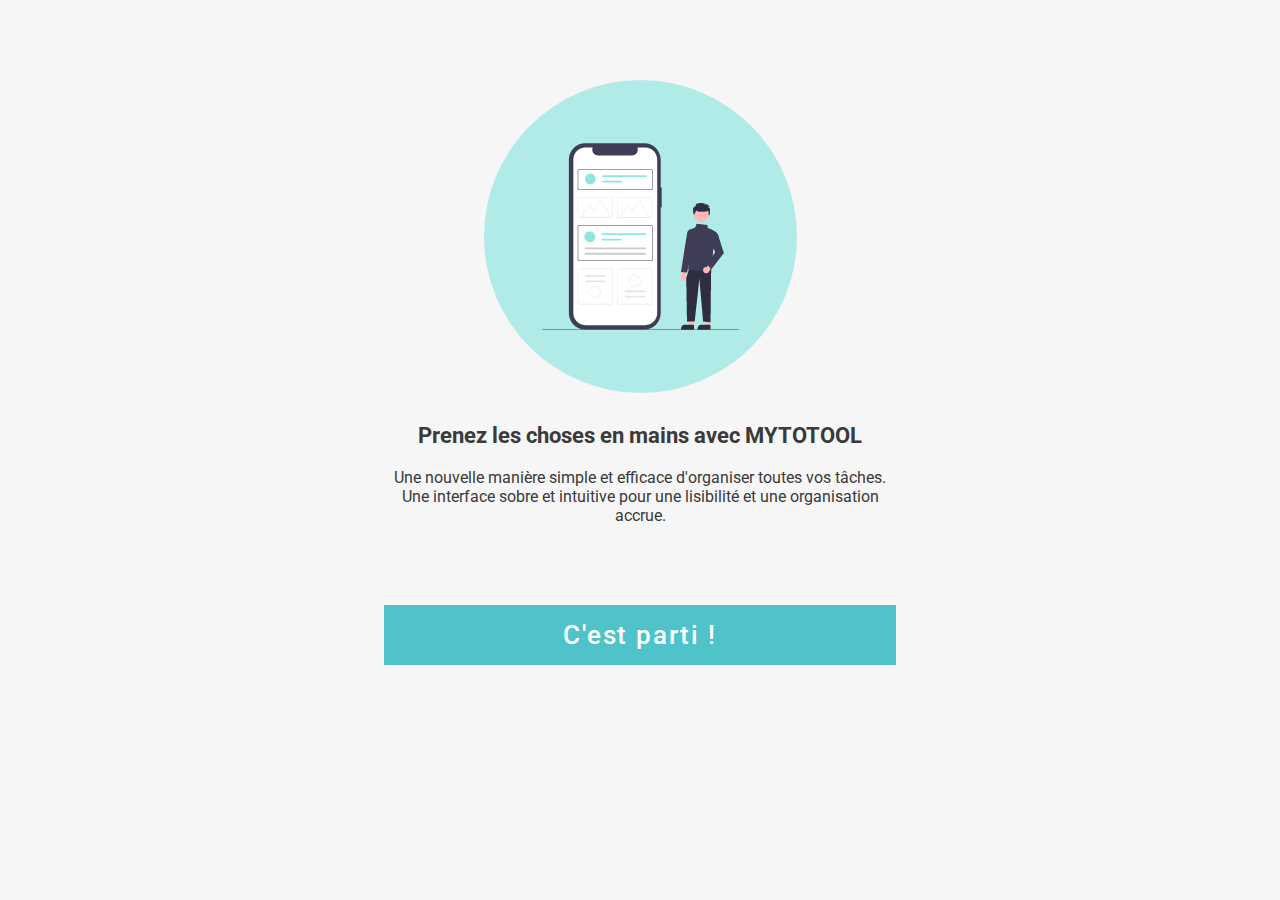
<file: index.html>
<!DOCTYPE html>
<html lang="fr">
<head>
    <meta charset="UTF-8">
    <meta http-equiv="X-UA-Compatible" content="IE=edge">
    <meta name="viewport" content="width=device-width, initial-scale=1.0">
    <link rel="preconnect" href="https://fonts.googleapis.com">
    <link rel="preconnect" href="https://fonts.gstatic.com" crossorigin>
    <link href="https://fonts.googleapis.com/css2?family=Roboto:wght@100;400;500&display=swap" rel="stylesheet">
    <link rel="stylesheet" href="index.css">
    <title>Welcome !</title>
</head>
<body>
    
    <div class="ui-elements">

        <div class="ui-top-elements">
            <div class="ui-time">9:42</div>
            <div class="ui-infos">
                <img class="icon-network" src="./img/icon-network.png" alt="network icon">
                <img class="icon-wifi" src="./img/icon-wifi.png" alt="wifi icon">
                <img class="icon-battery" src="./img/icon-battery.png" alt="battery icon">
            </div>
        </div>

        <div class="ui-bar"></div>

    </div>

    <div class="main-container">

        <div class="container">    

            <img class="img-get-started" src="./img/img-get-started.png" alt="get started illustration">

            <div class="get-started-title">Prenez les choses en mains avec MYTOTOOL</div>

            <div class="get-started-content">Une nouvelle manière simple et efficace d'organiser toutes vos tâches. Une interface sobre et intuitive pour une lisibilité et une organisation accrue.</div>

            <div class="get-started-btn">
                <a class="next-btn" href="register.php"><div class="btn-content">C'est parti !</div></a>
            </div>

        </div>

    </div>

</body>
</html>
</file>
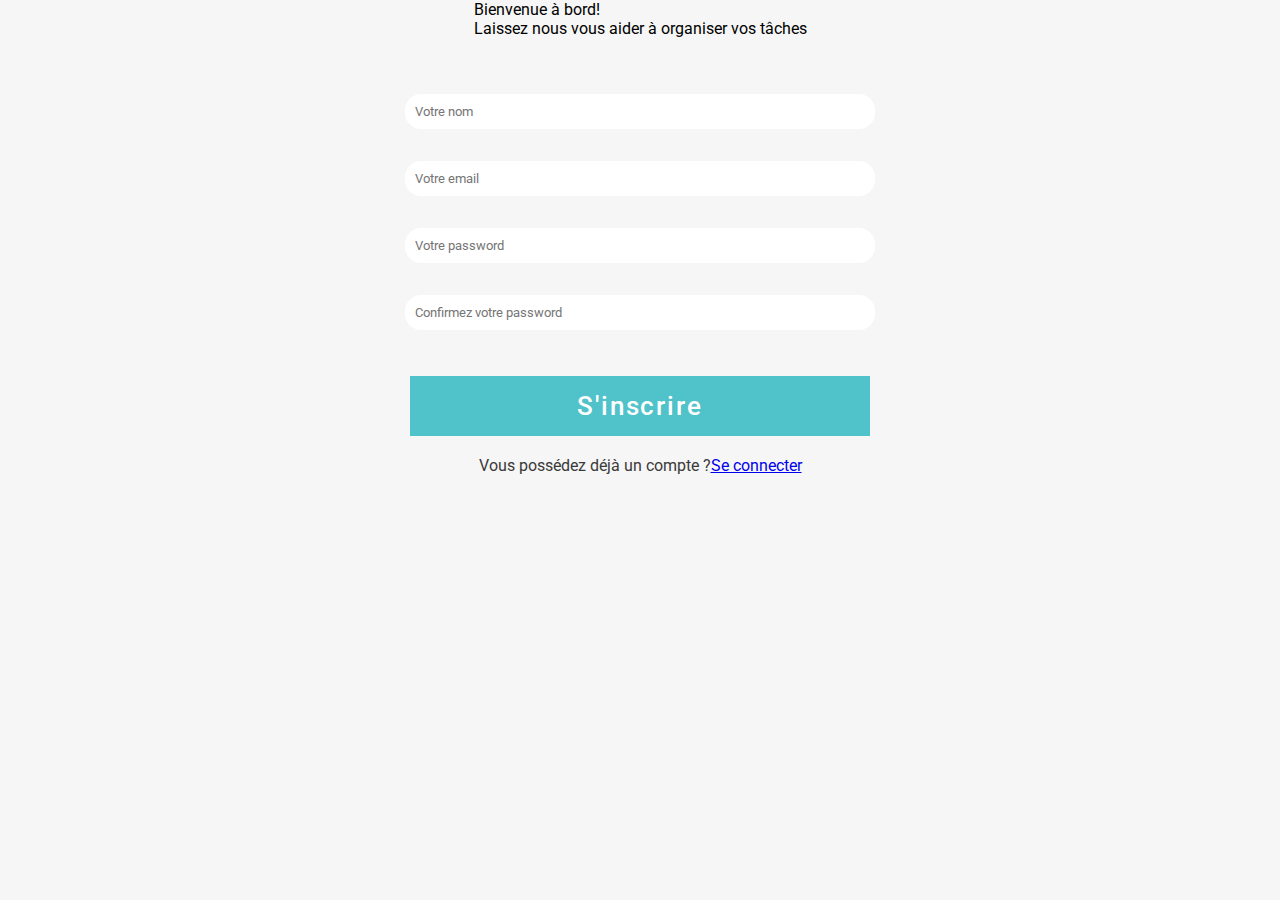
<file: connexion.html>
<!DOCTYPE html>
<html lang="fr">
<head>
    <meta charset="UTF-8">
    <meta http-equiv="X-UA-Compatible" content="IE=edge">
    <meta name="viewport" content="width=device-width, initial-scale=1.0">
    <link rel="preconnect" href="https://fonts.googleapis.com">
    <link rel="preconnect" href="https://fonts.gstatic.com" crossorigin>
    <link href="https://fonts.googleapis.com/css2?family=Roboto:wght@100;400;500&display=swap" rel="stylesheet">
    <link rel="stylesheet" href="connexion.css">
    <title>Connexion</title>
</head>
<body>
    
    <div class="ui-elements">

        <div class="ui-top-elements">
            <div class="ui-time">9:42</div>
            <div class="ui-infos">
                <img class="icon-network" src="./img/icon-network.png" alt="network icon">
                <img class="icon-wifi" src="./img/icon-wifi.png" alt="wifi icon">
                <img class="icon-battery" src="./img/icon-battery.png" alt="battery icon">
            </div>
        </div>

        <div class="ui-bar"></div>

    </div>

    <div class="form-header">
        <div class="form-title">Bienvenue à bord!</div>
        <div class="form-subtitle">Laissez nous vous aider à organiser vos tâches</div>
    </div>

    <div class="form-container">

        <form action="POST">

            <input class="input" type="text" placeholder="Votre nom">
            <input class="input" type="text" placeholder="Votre email">
            <input class="input" type="text" placeholder="Votre password">
            <input class="input" type="text" placeholder="Confirmez votre password">
            <input class="btn" type="submit" value="S'inscrire">

        </form>

    </div>

    <div class="form-footer">  
        <div class="form-footer-content">Vous possédez déjà un compte ?</div>
        <a class="connect" href="#">Se connecter</a>
    </div>

</body>
</html>
</file>
<file: index.css>
* {
    margin: 0;
    padding: 0;
    font-family: 'Roboto', sans-serif;
}

body {
    background-image: url(./img/bg-get-started.png);
    background-repeat: no-repeat;
    background-size: 120%;
    height: 100vh;
    position: relative;
}


/* ==== UI ELEMENTS ==== */

.ui-elements {
    height: 100vh;
    width: 100%;
    display: flex;
    flex-direction: column;
    align-items: center;
    position: absolute;
    top: 0;
}

.ui-top-elements {
    width: 90%;
    display: flex;
    justify-content: space-between;
    align-items: center;
    margin-top: 12px;
}

.ui-time {
    font-size: 16px;
}

.icon-network {
    width: 16px;
    height: auto;
}

.icon-wifi {
    width: 19px;
    height: auto;
}

.icon-battery {
    width: 23px;
    height: auto;
}

.ui-infos img {
    padding-right: 2px;
    padding-left: 2px;
}

.ui-bar {
    width: 160px;
    height: 6px;
    background-color: #000;
    border-radius: 20px;
    position: absolute;
    bottom: 18px;
}

@media screen and (min-width: 1000px) {
    .ui-elements {
        display: none;
    }

    body {
        background-image: none;
        background-color: #F6F6F6;
    }
}


/* ==== GET STARTED CONTENT ==== */

.main-container {
    width: 100%;
    position: absolute;
    top: 160px;
    display: flex;
    justify-content: center;
}

.container {
    width: 80%;
    display: flex;
    flex-direction: column;
    align-items: center;
}

.get-started-title {
    font-weight: bold;
    text-align: center;
    font-size: 22px;
    margin-top: 30px;
    color: #3a3a3a;
}

.get-started-content {
    font-weight: 400;
    font-size: 16px;
    margin-top: 20px;
    text-align: center;
    color: #3a3a3a;
}

.get-started-btn {
    background-color: #50C2C9;
    width: 100%;
    height: 60px;
    display: flex;
    justify-content: center;
    align-items: center;
    margin-top: 80px;
}

.get-started-btn a {
    color: #fff;
    font-size: 26px;
    font-weight: 500;
    letter-spacing: 1.8px;
    text-decoration: none;
}

@media screen and (min-width: 1000px) {
    .main-container {
        top: 80px;
    }

    .container {
        width: 40%;
    }
}
</file>
<file: connexion.css>
* {
    margin: 0;
    padding: 0;
    font-family: 'Roboto', sans-serif;
}

body {
    background-image: url(./img/bg-get-started.png);
    background-repeat: no-repeat;
    background-size: 120%;
    height: 100vh;
    position: relative;
    display: flex;
    flex-direction: column;
    align-items: center;
}


/* ==== UI ELEMENTS ==== */

.ui-elements {
    height: 100vh;
    width: 100%;
    display: flex;
    flex-direction: column;
    align-items: center;
    position: absolute;
    top: 0;
}

.ui-top-elements {
    width: 90%;
    display: flex;
    justify-content: space-between;
    align-items: center;
    margin-top: 12px;
}

.ui-time {
    font-size: 16px;
}

.icon-network {
    width: 16px;
    height: auto;
}

.icon-wifi {
    width: 19px;
    height: auto;
}

.icon-battery {
    width: 23px;
    height: auto;
}

.ui-infos img {
    padding-right: 2px;
    padding-left: 2px;
}

.ui-bar {
    width: 160px;
    height: 6px;
    background-color: #000;
    border-radius: 20px;
    position: absolute;
    bottom: 18px;
}

@media screen and (min-width: 1000px) {
    .ui-elements {
        display: none;
    }

    body {
        background-image: none;
        background-color: #F6F6F6;
    }
}


/* ==== CONNEXION CONTAINER ==== */

.container {
    margin-top: 130px;
    width: 100%;
    display: flex;
    flex-direction: column;
    align-items: center;
}

.title {
    font-weight: bold;
    text-align: center;
    font-size: 22px;
    color: #3a3a3a;
}

.container img {
    margin-top: 20px;
}

.form-container {
    width: 90%;
    margin-top: 40px;
}

form {
    display: flex;
    flex-direction: column;
    align-items: center;
}

.input {
    width: 90%;
    border-radius: 16px;
    padding-top: 10px;
    padding-left: 10px;
    padding-bottom: 10px;
    margin-top: 16px;
    margin-bottom: 16px;
    border: none;
}

.btn {
    background-color: #50C2C9;
    width: 90%;
    height: 60px;
    display: flex;
    justify-content: center;
    align-items: center;
    border: none;
    color: #fff;
    font-size: 26px;
    font-weight: 500;
    letter-spacing: 1.8px;
    margin-top: 30px;
}

.form-footer {
    display: flex;
    justify-content: center;
    margin-top: 20px;
}

.form-footer-content {
    font-weight: 400;
    font-size: 16px;
    text-align: center;
    color: #3a3a3a;
}

.form-footer-a {
    margin-left: 8px;
    text-decoration: none;
    color: #50C2C9;
    font-weight: 700;
}

.alert {
    width: 100%;
    text-align: center;
    font-size: 18px;
    color: #50C2C9;
    margin-top: 26px;
}

@media screen and (min-width: 1000px) {
    .container {
        margin-top: 25px;
    }

    .form-container {
        width: 40%;
    }
}
</file>
